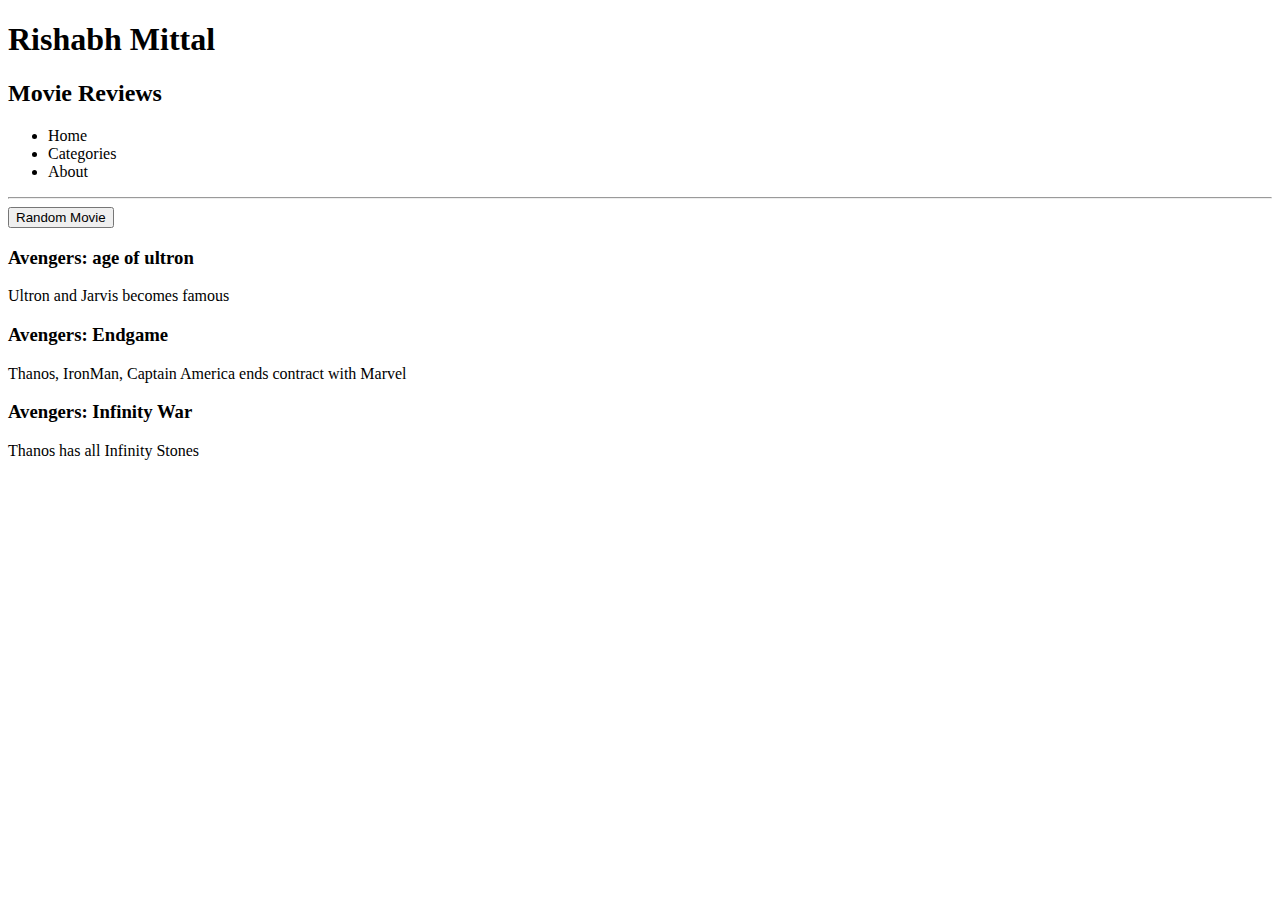
<file: index.html>
<!DOCTYPE html>
<html lang="en">
<head>
    <meta charset="UTF-8">
    <meta name="viewport" content="width=device-width, initial-scale=1.0">
    <title>Movie Review</title>
</head>
<body>
    <section class="mainBlock">
        <div class="heading"><h1>Rishabh Mittal</h1>
        <h2>Movie Reviews</h2>
        </div>
        <div class="navlink">
            <nav class="navitems"><ul>
                <li>Home</li>
                <li>Categories</li>
                <li>About</li>
            </ul></nav>
        </div>
        <hr/>
        <button class="myButton">Random Movie</button>
    </section>
    <section class="reviews">
        <h3>Avengers: age of ultron</h3>
        <p>Ultron and Jarvis becomes famous</p>
        <h3>Avengers: Endgame</h3>
        <p>Thanos, IronMan, Captain America ends contract with Marvel</p>
        <h3>Avengers: Infinity War</h3>
        <p>Thanos has all Infinity Stones</p>
    </section>
</body>
</html>
</file>
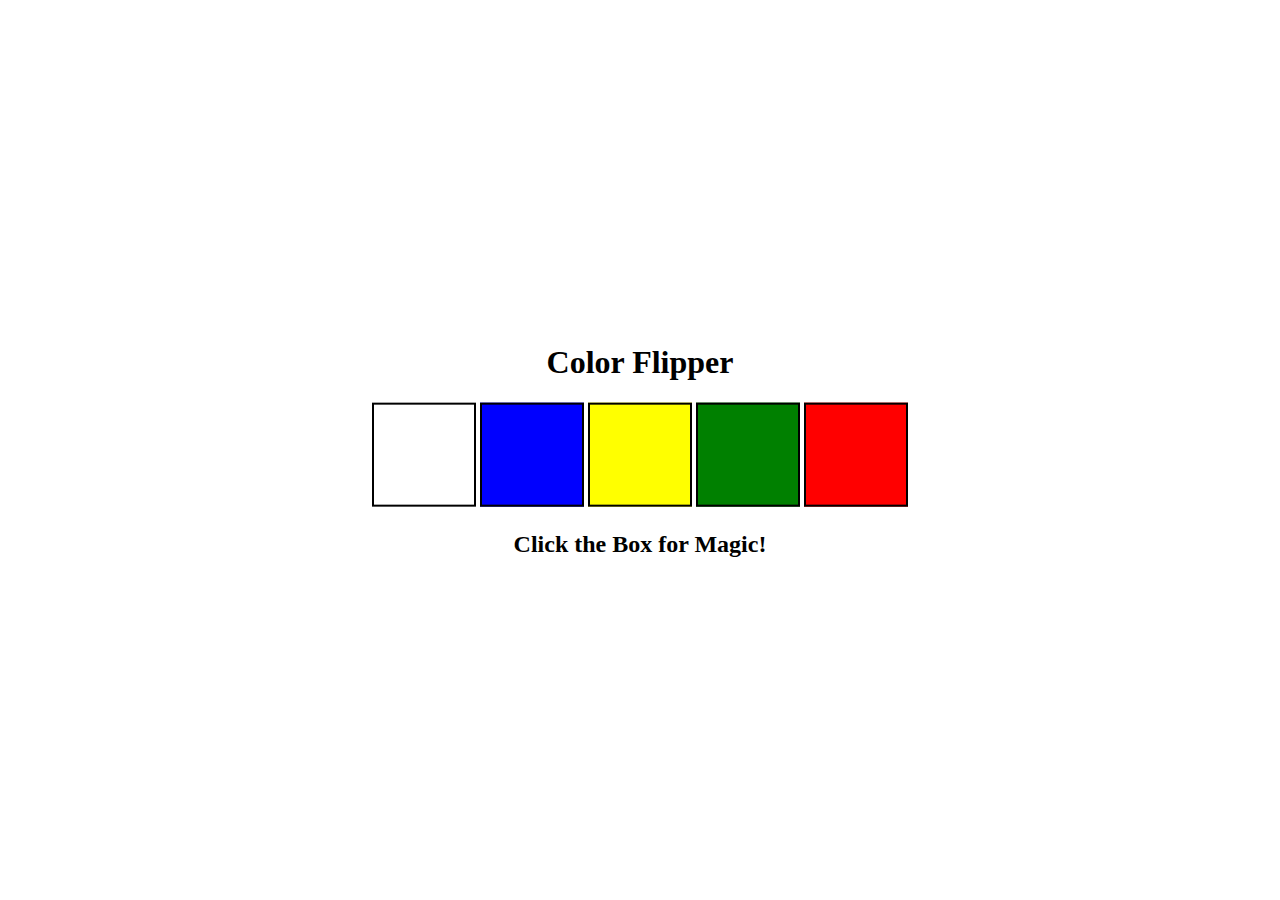
<file: project1/index.html>
<!DOCTYPE html>
<html lang="en">
<head>
    <meta charset="UTF-8">
    <meta name="viewport" content="width=device-width, initial-scale=1.0">
    <title>Color Flipper</title>
    <link rel="stylesheet" href="styles.css">
    
</head>
<body>

    <div class="canvas">
        <h1>Color Flipper</h1>
        <span class="button" id="white"></span>
        <span class="button" id="blue"></span>
        <span class="button" id="yellow"></span>
        <span class="button" id="green"></span>
        <span class="button" id="red"></span>

        <h2>
            Click the Box for Magic!
        </h2>

    </div>
</body>
<script src="script.js"></script>
</html>
</file>
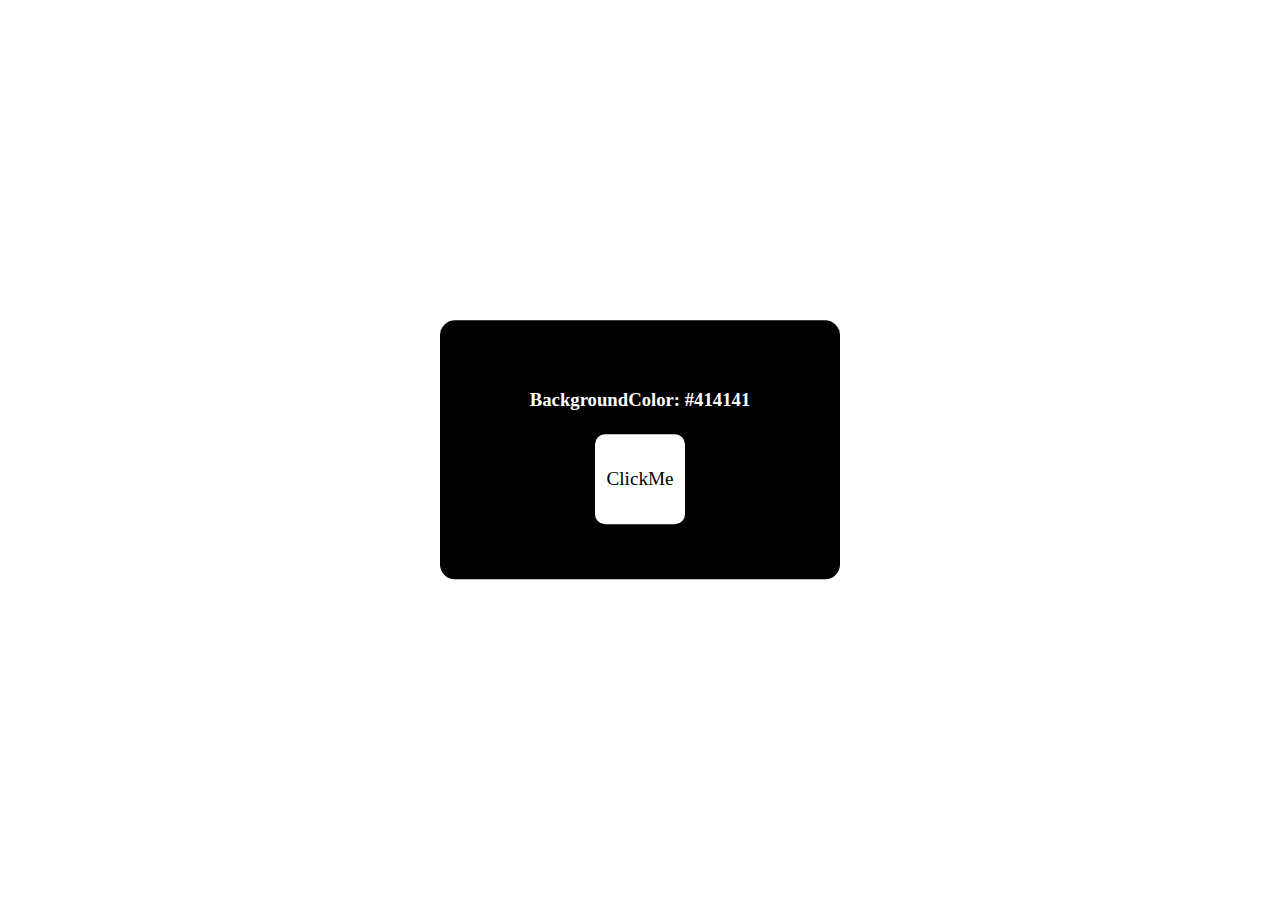
<file: project2/index.html>
<!DOCTYPE html>
<html lang="en">

<head>
    <meta charset="UTF-8">
    <meta name="viewport" content="width=device-width, initial-scale=1.0">
    <title>HexColorFlipper</title>
    <link rel="stylesheet" href="styles.css">
</head>

<body>
    <!-- <nav>
        <div class="nav-center">
            <h2>Color Flipper</h2>
            <ul class="nav-links">
                <li>HexColorFlipper</li>
            </ul>
        </div>
    </nav> -->
    <!-- <header>
        <div>
            <h2>Color Flipper</h2>
        </div>
        <div>
            <h4>HexValues</h4>
        </div>
        <hr/>
    </header> -->


    <main class="background">
        <div class="container">
            <h3>BackgroundColor: <span class="colorValue">#414141</span></h3>
            <button class="btn" id="btn-btn">ClickMe</button>
        </div>
    </main>
</body>
<!-- here hex Color code is used  -->
<script src="scriptHex.js"></script>
<!-- <script src = "script2.js"></script>     --here only few array of colors can work>
</html>
</file>
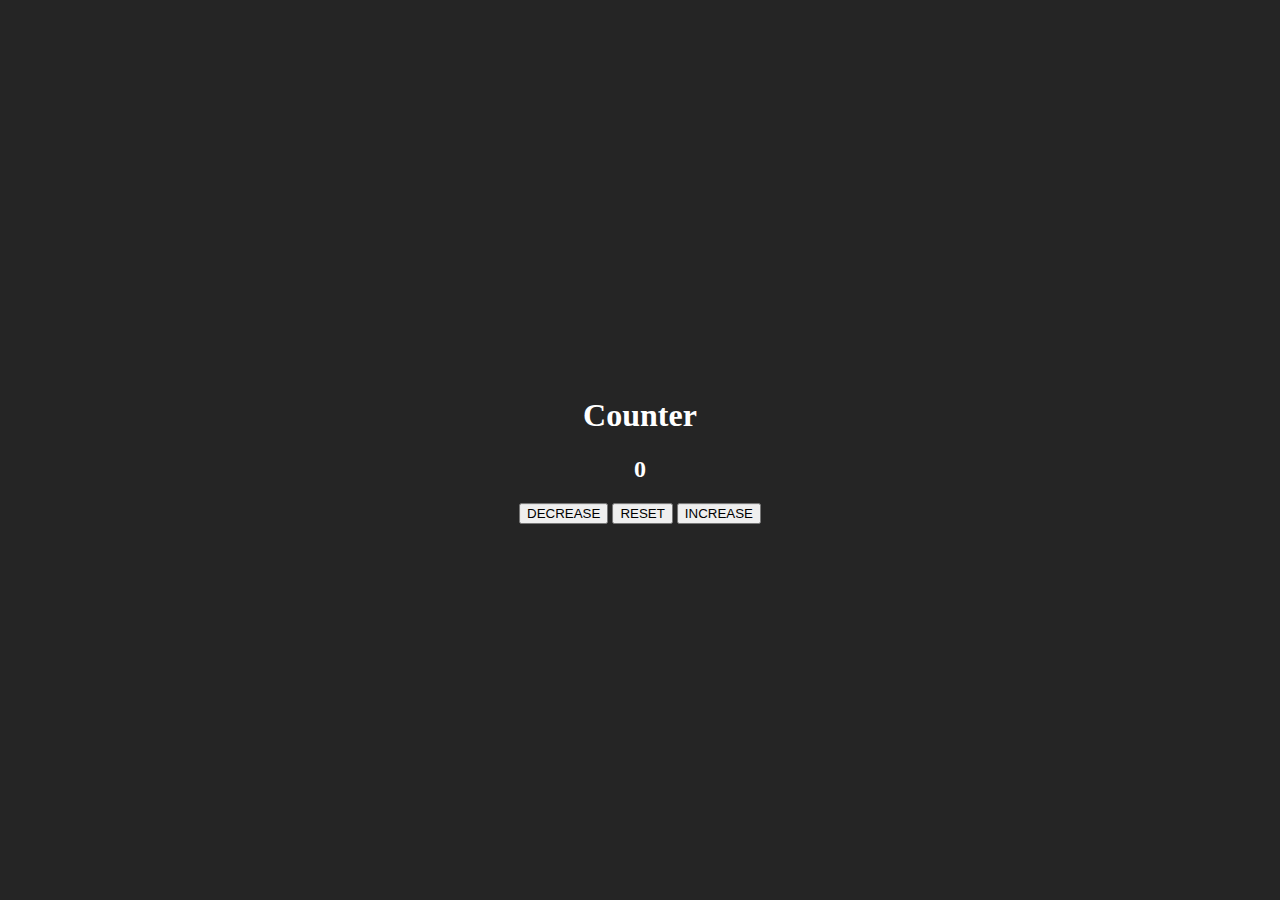
<file: project3/index.html>
<!DOCTYPE html>
<html lang="en">

<head>
    <meta charset="UTF-8">
    <meta name="viewport" content="width=device-width, initial-scale=1.0">
    <title>Counter</title>
    <style>
        body {
            background-color: #252525;
            color:#fff;
        }
        .mainDiv{
            position:absolute;
            text-align: center;
            top: 50%;
            left: 50%;
            margin:auto;
            transform: translate(-50%,-50%);
        }
    </style>
    
    
</head>

<body>
    <div class="mainDiv">
        <main>
            <h1>Counter</h1>
            <h2 class="count">0</h2>
            <button class="button" id="decrease">DECREASE</button>
            <button class="button" id="reset">RESET</button>
            <button class="button" id="increase">INCREASE</button>
    
        </main>
    </div>
    
    
</body>
<script src="scriptCounter.js"></script>
</html>
</file>
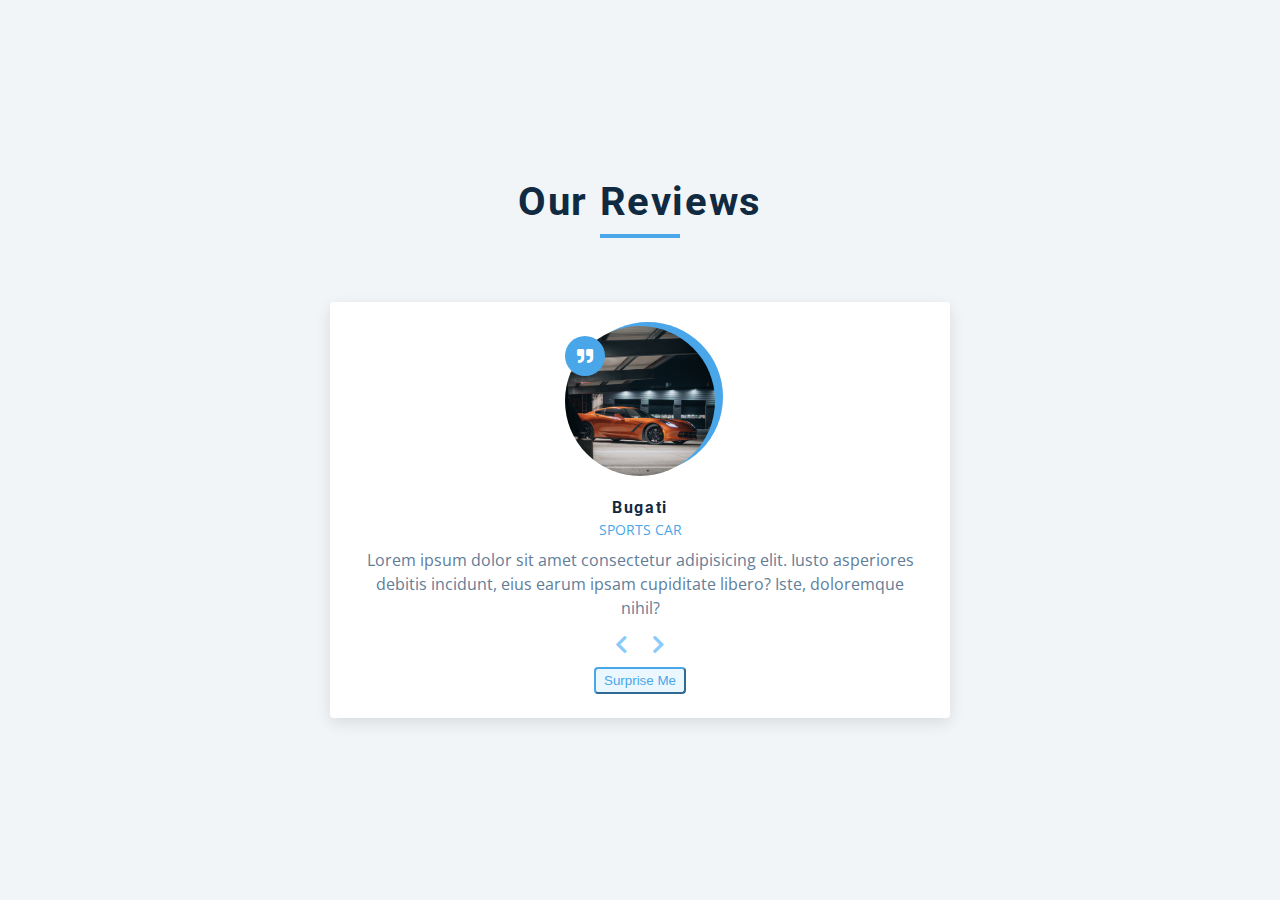
<file: project4/index.html>
<!DOCTYPE html>
<html lang="en">
  <head>
    <meta charset="UTF-8" />
    <meta name="viewport" content="width=device-width, initial-scale=1.0" />
    <title>Starter</title>
    <!-- font-awesome -->
    <link
      rel="stylesheet"
      href="https://cdnjs.cloudflare.com/ajax/libs/font-awesome/5.14.0/css/all.min.css"
    />

    <!-- styles -->
    <link rel="stylesheet" href="styles.css" />
  </head>
  <body>
    <main>
      <section class="container">
        <!-- title -->
        <div class="title">
          <h2>our reviews</h2>
          <div class="underline"></div>
        </div>
        <!-- review -->
        <article class="review">
          <div class="img-container">
            <img src="isaac-mitchell--QbAR3UB-ao-unsplash.jpg" id="person-img" alt="" />
          </div>
          <h4 id="author">Bugati</h4>
          <p id="job">Sports Car</p>
          <p id="info">
            Lorem ipsum dolor sit amet consectetur adipisicing elit. Iusto
            asperiores debitis incidunt, eius earum ipsam cupiditate libero?
            Iste, doloremque nihil?
          </p>
          <!-- prev next buttons-->
          <div class="button-container">
            <button class="prev-btn">
              <i class="fas fa-chevron-left"></i>
            </button>
            <button class="next-btn">
              <i class="fas fa-chevron-right"></i>
            </button>
          </div>
          <!-- random button -->
          <button class="random-btn">surprise me</button>
        </article>
      </section>
    </main>
    <!-- javascript -->
    <script src="script.js"></script>
  </body>
</html>
</file>
<file: project1/styles.css>
body{
    background-color: #fff;
    
}
span{
    display: block;
}
.canvas{
    margin: auto;
    top:50%;
    left:50%;
    position: absolute;
    text-align: center;
    transform:translate(-50%, -50%)
}
.button{
    width:100px;
    height:100px;
    border: 2px solid black;
    display: inline-block;
}
#white{
    background-color:white;
}
#blue{
    background-color:blue;
}
#yellow{
    background-color: yellow;
}
#green{
    background-color:green;
}
#red{
    background-color:red;
}
</file>
<file: project2/styles.css>
.container{
    top:50%;
    left:50%;
    position: absolute;
    transform: translate(-50%,-50%);
    margin:auto;
    text-align: center;
    display: inline;
    width:300px;
    background-color:black;
    padding:50px;
    border-radius: 15px;;
    color: white;
}
.btn{
    padding: 10px;
    font-size: larger ;
    background-color: white;
    border: 5px solid black;
    border-radius: 15px;
    font-family: 'Times New Roman', Times, serif;
    height: 100px;
    width: 100px;
}
header{
    display: flex;
    align-items: center;
    justify-content: space-between;
}

h2{
    flex:1;
    
}
h4{
    flex:1;
    left:100%;
}
</file>
<file: project4/styles.css>
/*
=============== 
Fonts
===============
*/
@import url("https://fonts.googleapis.com/css?family=Open+Sans|Roboto:400,700&display=swap");

/*
=============== 
Variables
===============
*/

:root {
  /* dark shades of primary color*/
  --clr-primary-1: hsl(205, 86%, 17%);
  --clr-primary-2: hsl(205, 77%, 27%);
  --clr-primary-3: hsl(205, 72%, 37%);
  --clr-primary-4: hsl(205, 63%, 48%);
  /* primary/main color */
  --clr-primary-5: hsl(205, 78%, 60%);
  /* lighter shades of primary color */
  --clr-primary-6: hsl(205, 89%, 70%);
  --clr-primary-7: hsl(205, 90%, 76%);
  --clr-primary-8: hsl(205, 86%, 81%);
  --clr-primary-9: hsl(205, 90%, 88%);
  --clr-primary-10: hsl(205, 100%, 96%);
  /* darkest grey - used for headings */
  --clr-grey-1: hsl(209, 61%, 16%);
  --clr-grey-2: hsl(211, 39%, 23%);
  --clr-grey-3: hsl(209, 34%, 30%);
  --clr-grey-4: hsl(209, 28%, 39%);
  /* grey used for paragraphs */
  --clr-grey-5: hsl(210, 22%, 49%);
  --clr-grey-6: hsl(209, 23%, 60%);
  --clr-grey-7: hsl(211, 27%, 70%);
  --clr-grey-8: hsl(210, 31%, 80%);
  --clr-grey-9: hsl(212, 33%, 89%);
  --clr-grey-10: hsl(210, 36%, 96%);
  --clr-white: #fff;
  --clr-red-dark: hsl(360, 67%, 44%);
  --clr-red-light: hsl(360, 71%, 66%);
  --clr-green-dark: hsl(125, 67%, 44%);
  --clr-green-light: hsl(125, 71%, 66%);
  --clr-black: #222;
  --ff-primary: "Roboto", sans-serif;
  --ff-secondary: "Open Sans", sans-serif;
  --transition: all 0.3s linear;
  --spacing: 0.1rem;
  --radius: 0.25rem;
  --light-shadow: 0 5px 15px rgba(0, 0, 0, 0.1);
  --dark-shadow: 0 5px 15px rgba(0, 0, 0, 0.2);
  --max-width: 1170px;
  --fixed-width: 620px;
}
/*
=============== 
Global Styles
===============
*/

*,
::after,
::before {
  margin: 0;
  padding: 0;
  box-sizing: border-box;
}
body {
  font-family: var(--ff-secondary);
  background: var(--clr-grey-10);
  color: var(--clr-grey-1);
  line-height: 1.5;
  font-size: 0.875rem;
}
ul {
  list-style-type: none;
}
a {
  text-decoration: none;
}
h1,
h2,
h3,
h4 {
  letter-spacing: var(--spacing);
  text-transform: capitalize;
  line-height: 1.25;
  margin-bottom: 0.75rem;
  font-family: var(--ff-primary);
}
h1 {
  font-size: 3rem;
}
h2 {
  font-size: 2rem;
}
h3 {
  font-size: 1.25rem;
}
h4 {
  font-size: 0.875rem;
}
p {
  margin-bottom: 1.25rem;
  color: var(--clr-grey-5);
}
@media screen and (min-width: 800px) {
  h1 {
    font-size: 4rem;
  }
  h2 {
    font-size: 2.5rem;
  }
  h3 {
    font-size: 1.75rem;
  }
  h4 {
    font-size: 1rem;
  }
  body {
    font-size: 1rem;
  }
  h1,
  h2,
  h3,
  h4 {
    line-height: 1;
  }
}
/*  global classes */

/* section */
.section {
  padding: 5rem 0;
}

.section-center {
  width: 90vw;
  margin: 0 auto;
  max-width: 1170px;
}
@media screen and (min-width: 992px) {
  .section-center {
    width: 95vw;
  }
}
main {
  min-height: 100vh;
  display: grid;
  place-items: center;
}

/*
=============== 
Reviews
===============
*/
main {
  min-height: 100vh;
  display: grid;
  place-items: center;
}
.title {
  text-align: center;
  margin-bottom: 4rem;
}
.underline {
  height: 0.25rem;
  width: 5rem;
  background: var(--clr-primary-5);
  margin-left: auto;
  margin-right: auto;
}
.container {
  width: 80vw;
  max-width: var(--fixed-width);
}
.review {
  background: var(--clr-white);
  padding: 1.5rem 2rem;
  border-radius: var(--radius);
  box-shadow: var(--light-shadow);
  transition: var(--transition);
  text-align: center;
}
.review:hover {
  box-shadow: var(--dark-shadow);
}
.img-container {
  position: relative;
  width: 150px;
  height: 150px;
  border-radius: 50%;
  margin: 0 auto;
  margin-bottom: 1.5rem;
}
#person-img {
  width: 100%;
  display: block;
  height: 100%;
  object-fit: cover;
  border-radius: 50%;
  position: relative;
}
.img-container::after {
  font-family: "Font Awesome 5 Free";
  font-weight: 900;
  content: "\f10e";
  position: absolute;
  top: 0;
  left: 0;
  width: 2.5rem;
  height: 2.5rem;
  display: grid;
  place-items: center;
  border-radius: 50%;
  transform: translateY(25%);
  background: var(--clr-primary-5);
  color: var(--clr-white);
}
.img-container::before {
  content: "";
  width: 100%;
  height: 100%;
  background: var(--clr-primary-5);
  position: absolute;
  top: -0.25rem;
  right: -0.5rem;
  border-radius: 50%;
}
#author {
  margin-bottom: 0.25rem;
}
#job {
  margin-bottom: 0.5rem;
  text-transform: uppercase;
  color: var(--clr-primary-5);
  font-size: 0.85rem;
}
#info {
  margin-bottom: 0.75rem;
}
.prev-btn,
.next-btn {
  color: var(--clr-primary-7);
  font-size: 1.25rem;
  background: transparent;
  border-color: transparent;
  margin: 0 0.5rem;
  transition: var(--transition);
  cursor: pointer;
}
.prev-btn:hover,
.next-btn:hover {
  color: var(--clr-primary-5);
}
.random-btn {
  margin-top: 0.5rem;
  background: var(--clr-primary-10);
  color: var(--clr-primary-5);
  padding: 0.25rem 0.5rem;
  text-transform: capitalize;
  border-radius: var(--radius);
  transition: var(--transition);
  border-color: var(--clr-primary-5);
  cursor: pointer;
}
.random-btn:hover {
  background: var(--clr-primary-5);
  color: var(--clr-primary-1);
}
</file>
